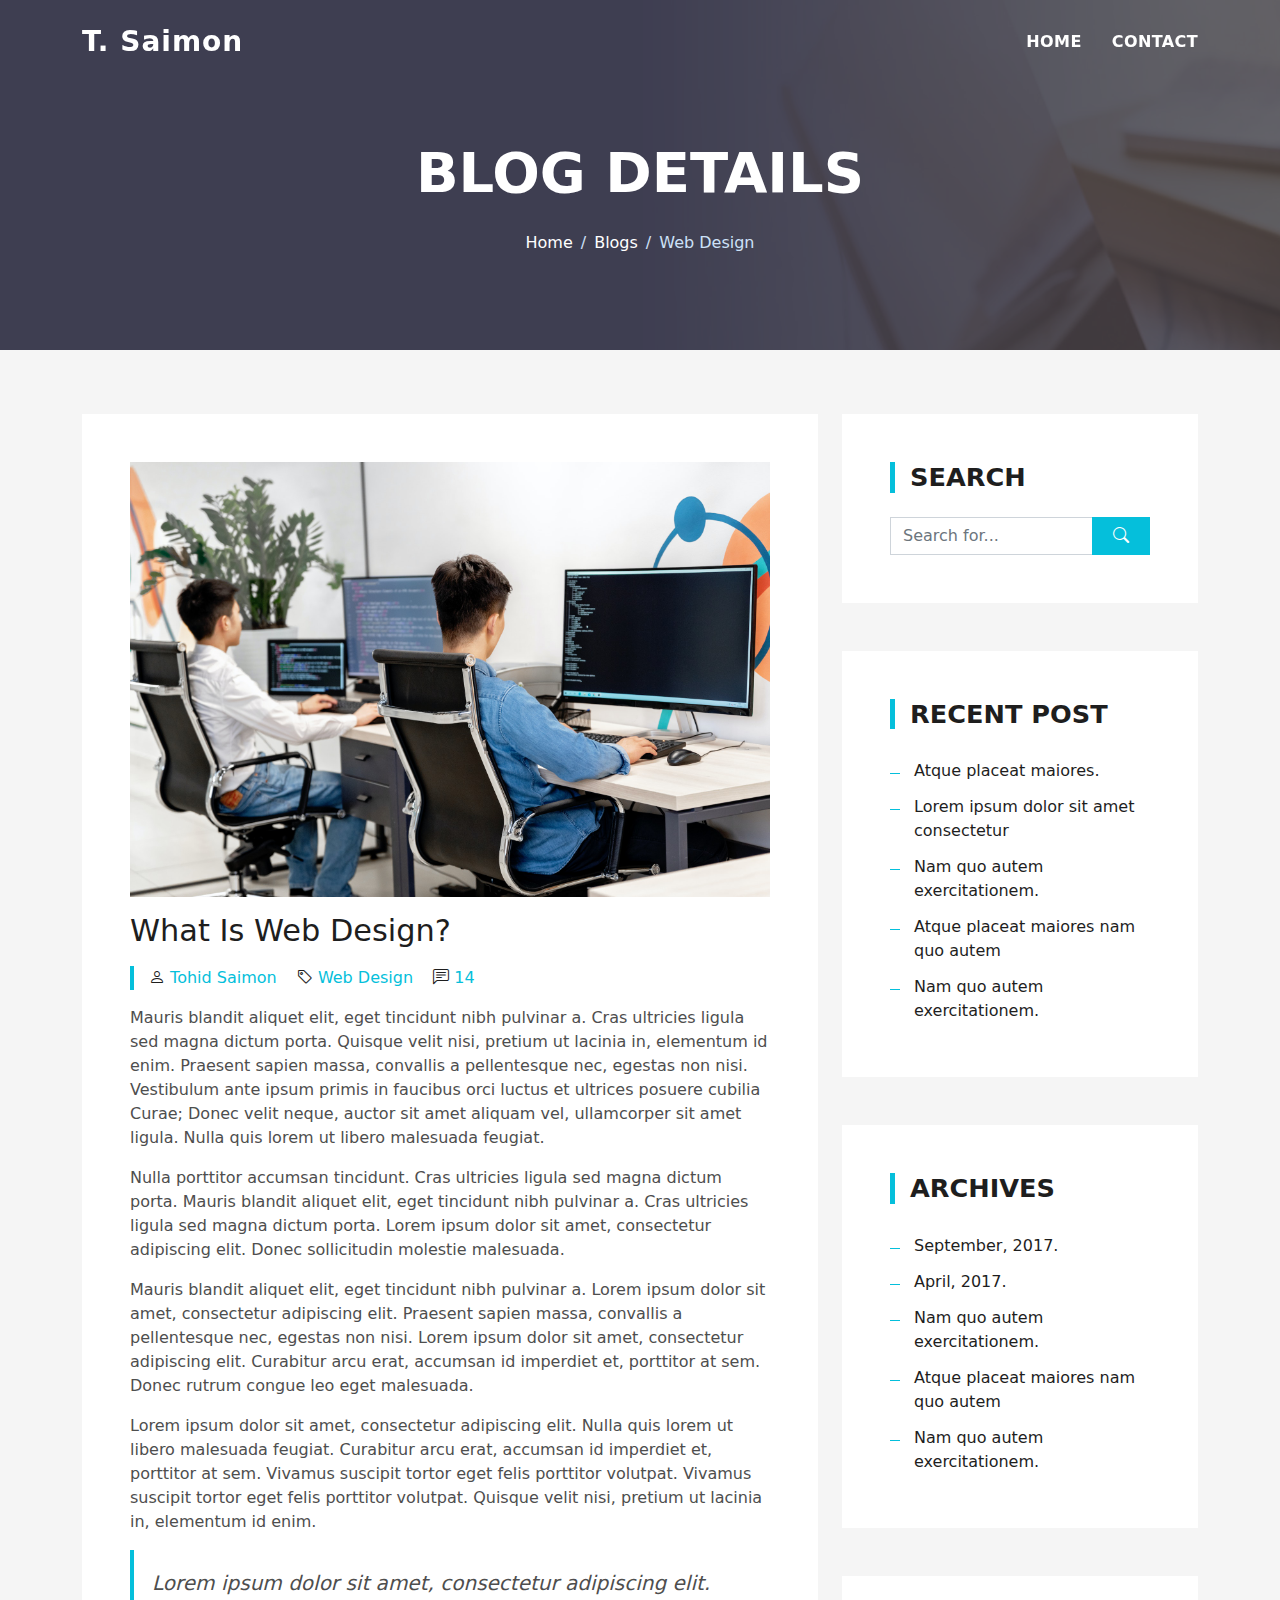
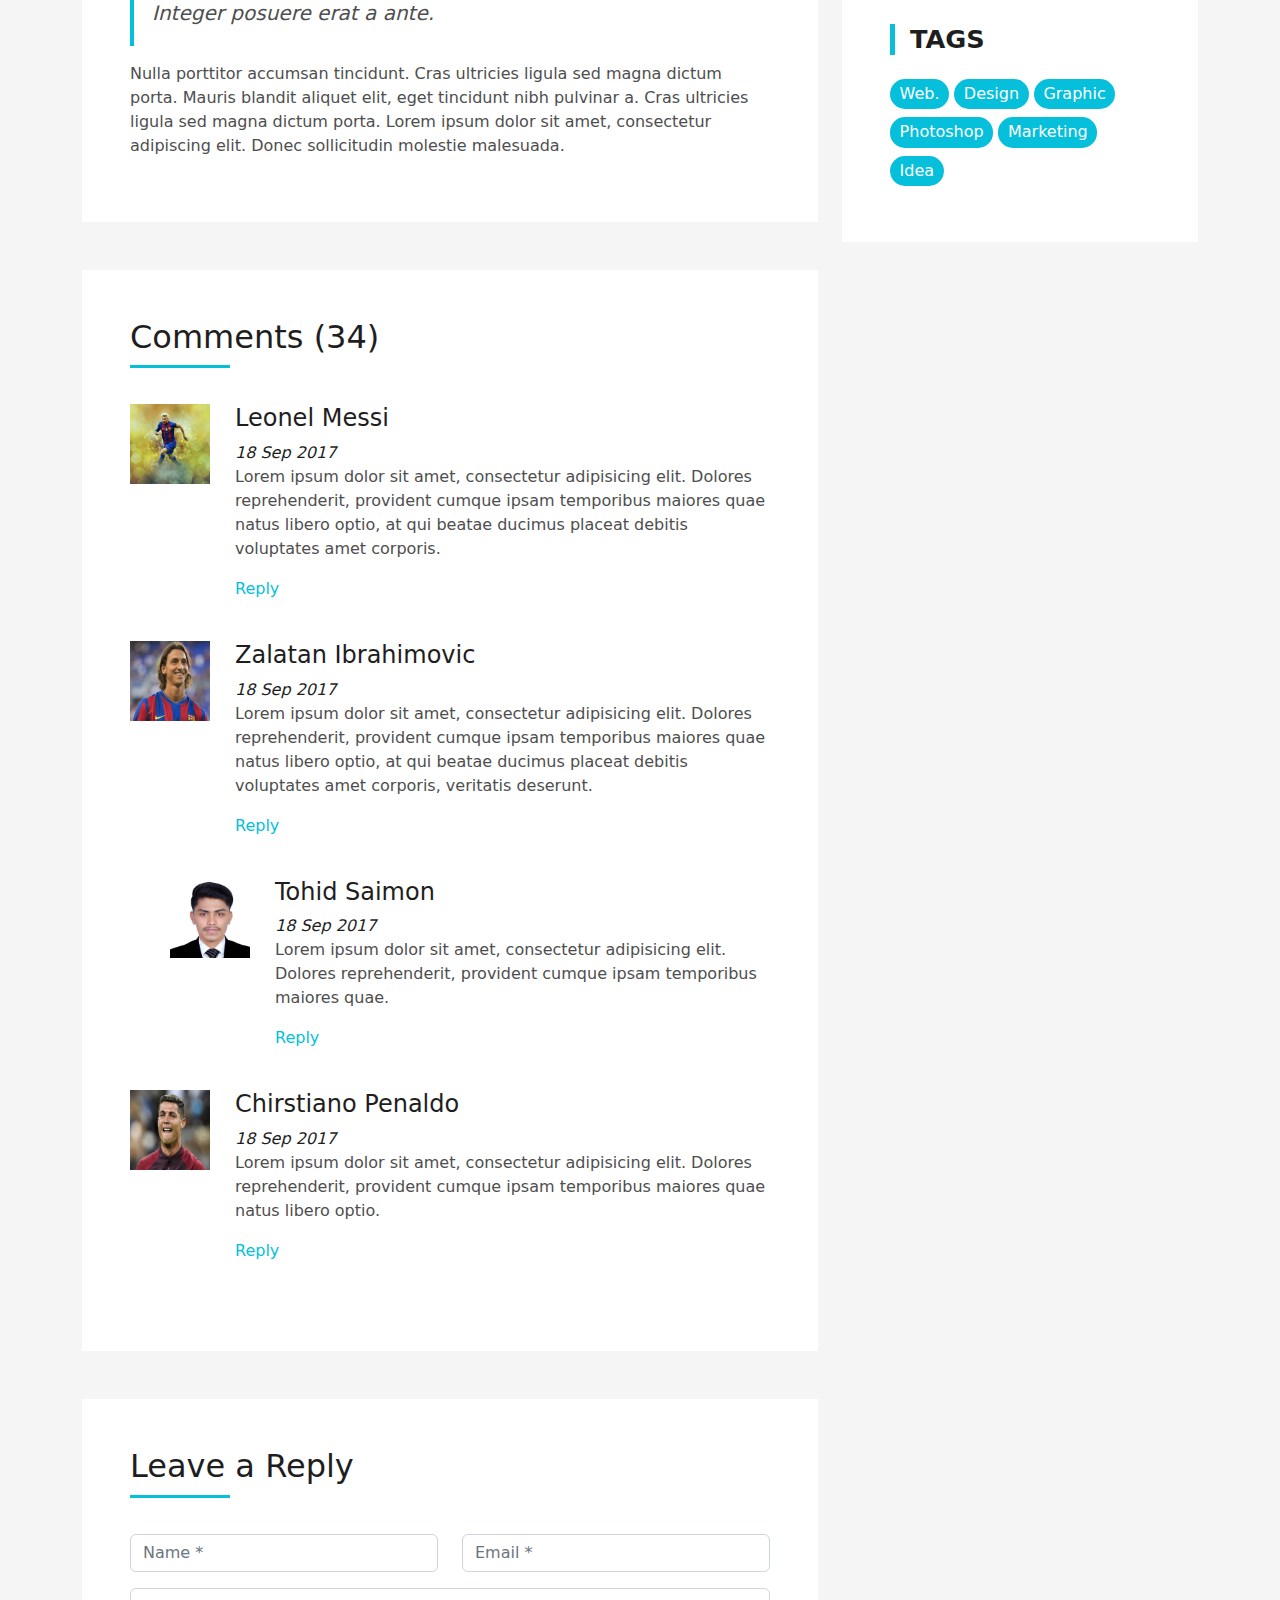
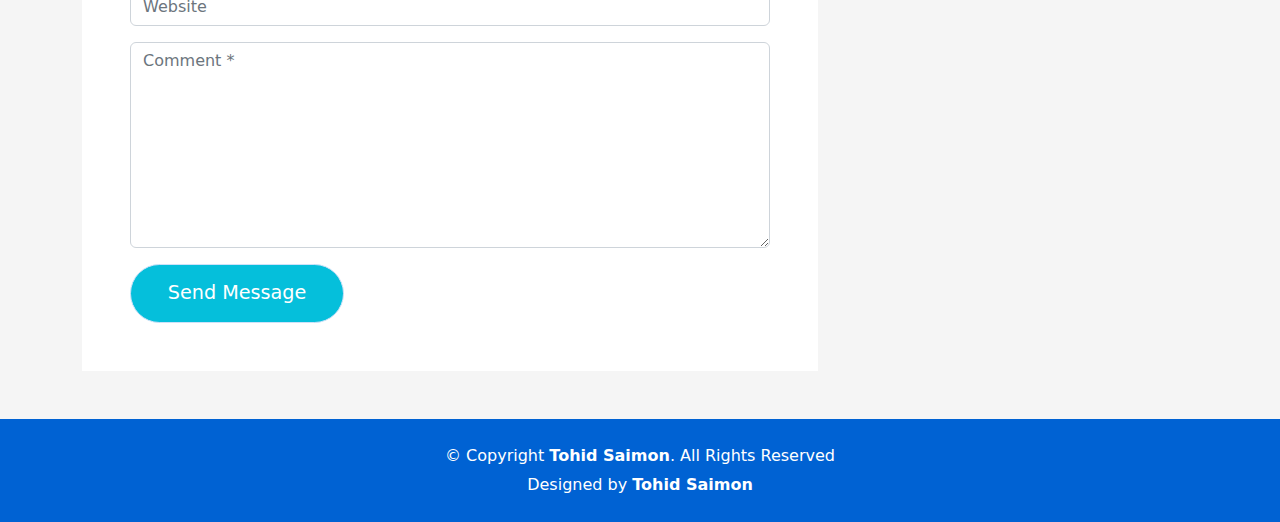
<file: blog-web.html>
<!DOCTYPE html>
<html lang="en">

<head>
  <meta charset="utf-8">
  <meta content="width=device-width, initial-scale=1.0" name="viewport">

  <title>Tohid Saimon-Blog Web Design</title>
  <meta content="" name="description">
  <meta content="" name="keywords">

  <!-- Favicons -->
  <link href="assets/img/favicon.png" rel="icon">
  <link href="assets/img/apple-touch-icon.png" rel="apple-touch-icon">

  <!-- Vendor CSS Files -->
  <link href="assets/vendor/bootstrap/css/bootstrap.min.css" rel="stylesheet">
  <link href="assets/vendor/bootstrap-icons/bootstrap-icons.css" rel="stylesheet">
  <link href="assets/vendor/glightbox/css/glightbox.min.css" rel="stylesheet">
  <link href="assets/vendor/swiper/swiper-bundle.min.css" rel="stylesheet">

  <!-- Template Main CSS File -->
  <link href="assets/css/style.css" rel="stylesheet">

</head>

<body>

  <!-- ======= Header ======= -->
  <header id="header" class="fixed-top">
    <div class="container d-flex align-items-center justify-content-between">

      <h1 class="logo"><a href="index.html">T. Saimon</a></h1>
      <!-- Uncomment below if you prefer to use an image logo -->
      <!-- <a href="index.html" class="logo"><img src="assets/img/logo.png" alt="" class="img-fluid"></a>-->

      <nav id="navbar" class="navbar">
        <ul>
          <li><a class="nav-link scrollto " href="index.html">Home</a></li>
          <li><a class="nav-link scrollto" href="index.html">Contact</a></li>
        </ul>
        <i class="bi bi-list mobile-nav-toggle"></i>
      </nav><!-- .navbar -->

    </div>
  </header><!-- End Header -->

  <div class="hero hero-single route bg-image" style="background-image: url(assets/img/overlay-bg.jpg)">
    <div class="overlay-mf"></div>
    <div class="hero-content display-table">
      <div class="table-cell">
        <div class="container">
          <h2 class="hero-title mb-4">Blog Details</h2>
          <ol class="breadcrumb d-flex justify-content-center">
            <li class="breadcrumb-item">
              <a href="#">Home</a>
            </li>
            <li class="breadcrumb-item">
              <a href="#">Blogs</a>
            </li>
            <li class="breadcrumb-item active">Web Design</li>
          </ol>
        </div>
      </div>
    </div>
  </div>

  <main id="main">

    <!-- ======= Blog Single Section ======= -->
    <section class="blog-wrapper sect-pt4" id="blog">
      <div class="container">
        <div class="row">
          <div class="col-md-8">
            <div class="post-box">
              <div class="post-thumb">
                <img src="assets/img/post-1.jpg" class="img-fluid" alt="">
              </div>
              <div class="post-meta">
                <h1 class="article-title">What Is Web Design?</h1>
                <ul>
                  <li>
                    <span class="bi bi-person"></span>
                    <a href="#">Tohid Saimon</a>
                  </li>
                  <li>
                    <span class="bi bi-tag"></span>
                    <a href="#">Web Design</a>
                  </li>
                  <li>
                    <span class="bi bi-chat-left-text"></span>
                    <a href="#">14</a>
                  </li>
                </ul>
              </div>
              <div class="article-content">
                <p>
                  Mauris blandit aliquet elit, eget tincidunt nibh pulvinar a. Cras ultricies ligula sed magna dictum
                  porta. Quisque velit
                  nisi, pretium ut lacinia in, elementum id enim. Praesent sapien massa, convallis a pellentesque
                  nec, egestas non nisi. Vestibulum ante ipsum primis in faucibus orci luctus et ultrices posuere
                  cubilia Curae; Donec velit neque, auctor sit amet aliquam vel, ullamcorper sit amet ligula.
                  Nulla quis lorem ut libero malesuada feugiat.
                </p>
                <p>
                  Nulla porttitor accumsan tincidunt. Cras ultricies ligula sed magna dictum porta. Mauris blandit
                  aliquet elit, eget tincidunt
                  nibh pulvinar a. Cras ultricies ligula sed magna dictum porta. Lorem ipsum dolor sit amet,
                  consectetur adipiscing elit. Donec sollicitudin molestie malesuada.
                </p>
                <p>
                  Mauris blandit aliquet elit, eget tincidunt nibh pulvinar a. Lorem ipsum dolor sit amet, consectetur
                  adipiscing elit. Praesent
                  sapien massa, convallis a pellentesque nec, egestas non nisi. Lorem ipsum dolor sit amet,
                  consectetur adipiscing elit. Curabitur arcu erat, accumsan id imperdiet et, porttitor at
                  sem. Donec rutrum congue leo eget malesuada.
                </p>
                <p>
                  Lorem ipsum dolor sit amet, consectetur adipiscing elit. Nulla quis lorem ut libero malesuada feugiat.
                  Curabitur arcu erat,
                  accumsan id imperdiet et, porttitor at sem. Vivamus suscipit tortor eget felis porttitor
                  volutpat. Vivamus suscipit tortor eget felis porttitor volutpat. Quisque velit nisi, pretium
                  ut lacinia in, elementum id enim.
                </p>
                <blockquote class="blockquote">
                  <p class="mb-0">Lorem ipsum dolor sit amet, consectetur adipiscing elit. Integer posuere erat a ante.</p>
                </blockquote>
                <p>
                  Nulla porttitor accumsan tincidunt. Cras ultricies ligula sed magna dictum porta. Mauris blandit
                  aliquet elit, eget tincidunt
                  nibh pulvinar a. Cras ultricies ligula sed magna dictum porta. Lorem ipsum dolor sit amet,
                  consectetur adipiscing elit. Donec sollicitudin molestie malesuada.
                </p>
              </div>
            </div>
            <div class="box-comments">
              <div class="title-box-2">
                <h4 class="title-comments title-left">Comments (34)</h4>
              </div>
              <ul class="list-comments">
                <li>
                  <div class="comment-avatar">
                    <img src="assets/img/testimonial-2.jpg" alt="">
                  </div>
                  <div class="comment-details">
                    <h4 class="comment-author">Leonel Messi</h4>
                    <span>18 Sep 2017</span>
                    <p>
                      Lorem ipsum dolor sit amet, consectetur adipisicing elit. Dolores reprehenderit, provident cumque
                      ipsam temporibus maiores
                      quae natus libero optio, at qui beatae ducimus placeat debitis voluptates amet corporis.
                    </p>
                    <a href="3">Reply</a>
                  </div>
                </li>
                <li>
                  <div class="comment-avatar">
                    <img src="assets/img/testimonial-3.jpg" alt="">
                  </div>
                  <div class="comment-details">
                    <h4 class="comment-author">Zalatan Ibrahimovic</h4>
                    <span>18 Sep 2017</span>
                    <p>
                      Lorem ipsum dolor sit amet, consectetur adipisicing elit. Dolores reprehenderit, provident cumque
                      ipsam temporibus maiores
                      quae natus libero optio, at qui beatae ducimus placeat debitis voluptates amet corporis,
                      veritatis deserunt.
                    </p>
                    <a href="3">Reply</a>
                  </div>
                </li>
                <li class="comment-children">
                  <div class="comment-avatar">
                    <img src="assets/img/dp.jpg" alt="">
                  </div>
                  <div class="comment-details">
                    <h4 class="comment-author">Tohid Saimon</h4>
                    <span>18 Sep 2017</span>
                    <p>
                      Lorem ipsum dolor sit amet, consectetur adipisicing elit. Dolores reprehenderit, provident cumque
                      ipsam temporibus maiores
                      quae.
                    </p>
                    <a href="3">Reply</a>
                  </div>
                </li>
                <li>
                  <div class="comment-avatar">
                    <img src="assets/img/testimonial-4.jpg" alt="">
                  </div>
                  <div class="comment-details">
                    <h4 class="comment-author">Chirstiano Penaldo</h4>
                    <span>18 Sep 2017</span>
                    <p>
                      Lorem ipsum dolor sit amet, consectetur adipisicing elit. Dolores reprehenderit, provident cumque
                      ipsam temporibus maiores
                      quae natus libero optio.
                    </p>
                    <a href="3">Reply</a>
                  </div>
                </li>
              </ul>
            </div>
            <div class="form-comments">
              <div class="title-box-2">
                <h3 class="title-left">
                  Leave a Reply
                </h3>
              </div>
              <form class="form-mf">
                <div class="row">
                  <div class="col-md-6 mb-3">
                    <div class="form-group">
                      <input type="text" class="form-control input-mf" id="inputName" placeholder="Name *" required>
                    </div>
                  </div>
                  <div class="col-md-6 mb-3">
                    <div class="form-group">
                      <input type="email" class="form-control input-mf" id="inputEmail1" placeholder="Email *" required>
                    </div>
                  </div>
                  <div class="col-md-12 mb-3">
                    <div class="form-group">
                      <input type="url" class="form-control input-mf" id="inputUrl" placeholder="Website">
                    </div>
                  </div>
                  <div class="col-md-12 mb-3">
                    <div class="form-group">
                      <textarea id="textMessage" class="form-control input-mf" placeholder="Comment *" name="message" cols="45" rows="8" required></textarea>
                    </div>
                  </div>
                  <div class="col-md-12">
                    <button type="submit" class="button button-a button-big button-rouded">Send Message</button>
                  </div>
                </div>
              </form>
            </div>
          </div>
          <div class="col-md-4">
            <div class="widget-sidebar sidebar-search">
              <h5 class="sidebar-title">Search</h5>
              <div class="sidebar-content">
                <form>
                  <div class="input-group">
                    <input type="text" class="form-control" placeholder="Search for..." aria-label="Search for...">
                    <span class="input-group-btn">
                      <button class="btn btn-secondary btn-search" type="button">
                        <span class="bi bi-search"></span>
                      </button>
                    </span>
                  </div>
                </form>
              </div>
            </div>
            <div class="widget-sidebar">
              <h5 class="sidebar-title">Recent Post</h5>
              <div class="sidebar-content">
                <ul class="list-sidebar">
                  <li>
                    <a href="#">Atque placeat maiores.</a>
                  </li>
                  <li>
                    <a href="#">Lorem ipsum dolor sit amet consectetur</a>
                  </li>
                  <li>
                    <a href="#">Nam quo autem exercitationem.</a>
                  </li>
                  <li>
                    <a href="#">Atque placeat maiores nam quo autem</a>
                  </li>
                  <li>
                    <a href="#">Nam quo autem exercitationem.</a>
                  </li>
                </ul>
              </div>
            </div>
            <div class="widget-sidebar">
              <h5 class="sidebar-title">Archives</h5>
              <div class="sidebar-content">
                <ul class="list-sidebar">
                  <li>
                    <a href="#">September, 2017.</a>
                  </li>
                  <li>
                    <a href="#">April, 2017.</a>
                  </li>
                  <li>
                    <a href="#">Nam quo autem exercitationem.</a>
                  </li>
                  <li>
                    <a href="#">Atque placeat maiores nam quo autem</a>
                  </li>
                  <li>
                    <a href="#">Nam quo autem exercitationem.</a>
                  </li>
                </ul>
              </div>
            </div>
            <div class="widget-sidebar widget-tags">
              <h5 class="sidebar-title">Tags</h5>
              <div class="sidebar-content">
                <ul>
                  <li>
                    <a href="#">Web.</a>
                  </li>
                  <li>
                    <a href="#">Design</a>
                  </li>
                  <li>
                    <a href="#">Graphic</a>
                  </li>
                  <li>
                    <a href="#">Photoshop</a>
                  </li>
                  <li>
                    <a href="#">Marketing</a>
                  </li>
                  <li>
                    <a href="#">Idea</a>
                  </li>
                </ul>
              </div>
            </div>
          </div>
        </div>
      </div>
    </section><!-- End Blog Single Section -->

  </main><!-- End #main -->

  <!-- ======= Footer ======= -->
  <footer>
    <div class="container">
      <div class="row">
        <div class="col-sm-12">
          <div class="copyright-box">
             <p class="copyright">&copy; Copyright <strong>Tohid Saimon</strong>. All Rights Reserved</p>
            <div class="credits">
              Designed by <a href="https://www.facebook.com/saimon331/"><strong>Tohid Saimon</strong></a>
            </div>
          </div>
        </div>
      </div>
    </div>
  </footer><!-- End  Footer -->

  <div id="preloader"></div>
  <a href="#" class="back-to-top d-flex align-items-center justify-content-center"><i class="bi bi-arrow-up-short"></i></a>

  <!-- Vendor JS Files -->
  <script src="assets/vendor/purecounter/purecounter_vanilla.js"></script>
  <script src="assets/vendor/bootstrap/js/bootstrap.bundle.min.js"></script>
  <script src="assets/vendor/glightbox/js/glightbox.min.js"></script>
  <script src="assets/vendor/swiper/swiper-bundle.min.js"></script>
  <script src="assets/vendor/typed.js/typed.min.js"></script>
  <script src="assets/vendor/php-email-form/validate.js"></script>

  <!-- Template Main JS File -->
  <script src="assets/js/main.js"></script>

</body>

</html>
</file>
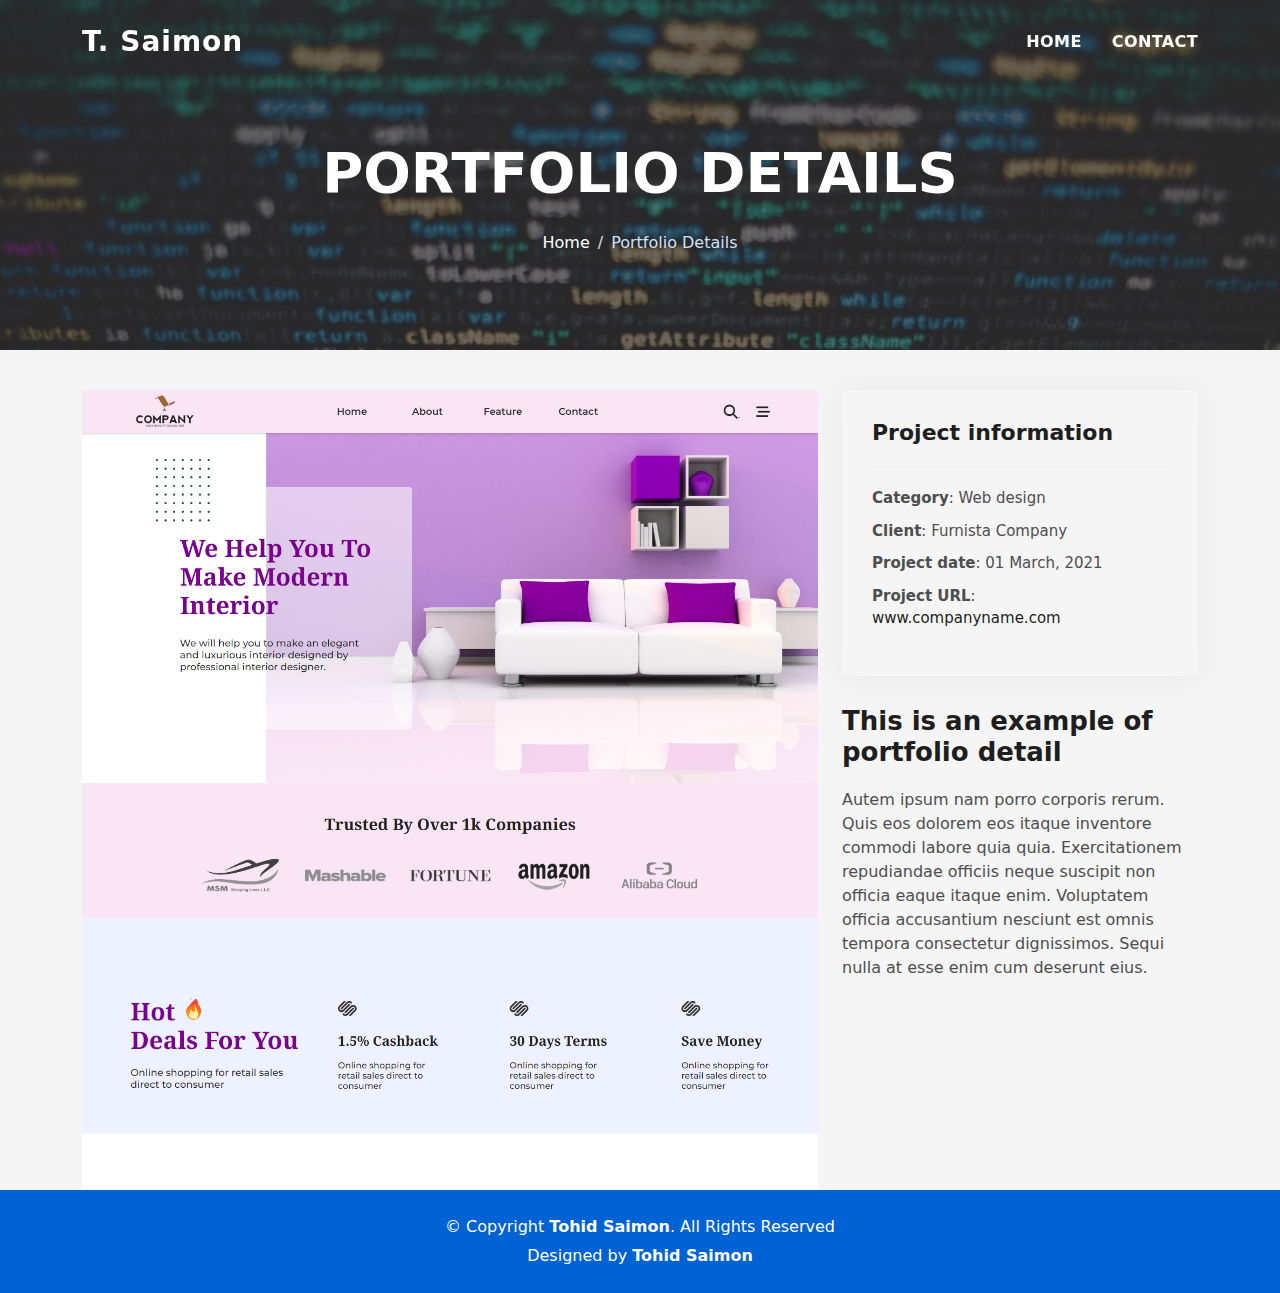
<file: portfolio-details.html>
<!DOCTYPE html>
<html lang="en">

<head>
  <meta charset="utf-8">
  <meta content="width=device-width, initial-scale=1.0" name="viewport">

  <title>Tohid Saimon-Portfolio Details</title>
  <meta content="" name="description">
  <meta content="" name="keywords">

  <!-- Favicons -->
  <link href="assets/img/favicon.png" rel="icon">
  <link href="assets/img/apple-touch-icon.png" rel="apple-touch-icon">

  <!-- Vendor CSS Files -->
  <link href="assets/vendor/bootstrap/css/bootstrap.min.css" rel="stylesheet">
  <link href="assets/vendor/bootstrap-icons/bootstrap-icons.css" rel="stylesheet">
  <link href="assets/vendor/glightbox/css/glightbox.min.css" rel="stylesheet">
  <link href="assets/vendor/swiper/swiper-bundle.min.css" rel="stylesheet">

  <!-- Template Main CSS File -->
  <link href="assets/css/style.css" rel="stylesheet">

  
</head>

<body>

  <!-- ======= Header ======= -->
  <header id="header" class="fixed-top">
    <div class="container d-flex align-items-center justify-content-between">

      <h1 class="logo"><a href="index.html">T. Saimon</a></h1>
      <!-- Uncomment below if you prefer to use an image logo -->
      <!-- <a href="index.html" class="logo"><img src="assets/img/logo.png" alt="" class="img-fluid"></a>-->

      <nav id="navbar" class="navbar">
        <ul>
          <li><a class="nav-link scrollto " href="index.html">Home</a></li>
          <li><a class="nav-link scrollto" href="index.html">Contact</a></li>
        </ul>
        <i class="bi bi-list mobile-nav-toggle"></i>
      </nav><!-- .navbar -->

    </div>
  </header><!-- End Header -->

  <div class="hero hero-single route bg-image" style="background-image: url(assets/img/portfolio-overlay-bg.jpg)">
    <div class="overlay-mf"></div>
    <div class="hero-content display-table">
      <div class="table-cell">
        <div class="container">
          <h2 class="hero-title mb-4">Portfolio Details</h2>
          <ol class="breadcrumb d-flex justify-content-center">
            <li class="breadcrumb-item">
              <a href="#">Home</a>
            </li>
            <li class="breadcrumb-item active">Portfolio Details</li>
          </ol>
        </div>
      </div>
    </div>
  </div>

  <main id="main">

    <!-- ======= Portfolio Details Section ======= -->
    <section id="portfolio-details" class="portfolio-details">
      <div class="container">

        <div class="row gy-4">

          <div class="col-lg-8">
            <div class="portfolio-details-slider swiper">
              <div class="swiper-wrapper align-items-center">

                <div class="swiper-slide">
                  <img src="assets/img/work-2.jpg" alt="">
                </div>

                <div class="swiper-slide">
                  <img src="assets/img/work-2.jpg" alt="">
                </div>

                <div class="swiper-slide">
                  <img src="assets/img/work-2.jpg" alt="">
                </div>

              </div>
              <div class="swiper-pagination"></div>
            </div>
          </div>

          <div class="col-lg-4">
            <div class="portfolio-info">
              <h3>Project information</h3>
              <ul>
                <li><strong>Category</strong>: Web design</li>
                <li><strong>Client</strong>: Furnista Company</li>
                <li><strong>Project date</strong>: 01 March, 2021</li>
                <li><strong>Project URL</strong>: <a href="#">www.companyname.com</a></li>
              </ul>
            </div>
            <div class="portfolio-description">
              <h2>This is an example of portfolio detail</h2>
              <p>
                Autem ipsum nam porro corporis rerum. Quis eos dolorem eos itaque inventore commodi labore quia quia. Exercitationem repudiandae officiis neque suscipit non officia eaque itaque enim. Voluptatem officia accusantium nesciunt est omnis tempora consectetur dignissimos. Sequi nulla at esse enim cum deserunt eius.
              </p>
            </div>
          </div>

        </div>

      </div>
    </section><!-- End Portfolio Details Section -->

  </main><!-- End #main -->

  <!-- ======= Footer ======= -->
  <footer>
    <div class="container">
      <div class="row">
        <div class="col-sm-12">
          <div class="copyright-box">
             <p class="copyright">&copy; Copyright <strong>Tohid Saimon</strong>. All Rights Reserved</p>
            <div class="credits">
              Designed by <a href="https://www.facebook.com/saimon331/"><strong>Tohid Saimon</strong></a>
            </div>
          </div>
        </div>
      </div>
    </div>
  </footer><!-- End  Footer -->

  <div id="preloader"></div>
  <a href="#" class="back-to-top d-flex align-items-center justify-content-center"><i class="bi bi-arrow-up-short"></i></a>

  <!-- Vendor JS Files -->
  <script src="assets/vendor/purecounter/purecounter_vanilla.js"></script>
  <script src="assets/vendor/bootstrap/js/bootstrap.bundle.min.js"></script>
  <script src="assets/vendor/glightbox/js/glightbox.min.js"></script>
  <script src="assets/vendor/swiper/swiper-bundle.min.js"></script>
  <script src="assets/vendor/typed.js/typed.min.js"></script>
  <script src="assets/vendor/php-email-form/validate.js"></script>

  <!-- Template Main JS File -->
  <script src="assets/js/main.js"></script>

</body>

</html>
</file>
<file: assets/css/style.css>
body {
  background-color: #f5f5f5;
  color: #4e4e4e;
}

h1,
h2,
h3,
h4,
h5,
h6 {
  color: #1e1e1e;
}

a {
  color: #1e1e1e;
  text-decoration: none;
  transition: all 0.5s ease-in-out;
}

a:hover {
  color: #05BFDB;
  text-decoration: none;
  transition: all 0.5s ease-in-out;
}

.p-r {
  position: relative;
}

.color-a {
  text-decoration: none;
  color: #05BFDB;
}

.color-d {
  color: #f5f5f5;
}

.color-text-a {
  text-decoration: none;
  color: #4e4e4e;
}

.box-shadow,
.card-blog,
.work-box,
.service-box,
.paralax-mf {
  box-shadow: 0 13px 8px -10px rgba(0, 0, 0, 0.1);
}

.box-shadow-a,
.button:hover {
  text-decoration: none;
  box-shadow: 0 0 0 4px #cde1f8;
}

.display-5 {
  font-size: 2.5rem;
  font-weight: 300;
  line-height: 1.1;
}

.display-6 {
  font-size: 2rem;
  font-weight: 300;
  line-height: 1.1;
}

.avatar {
  width: 32px;
  height: 32px;
  margin-right: 4px;
  overflow: hidden;
}

.bg-image {
  background-repeat: no-repeat;
  background-attachment: fixed;
  background-size: cover;
  background-position: center;
}

@media (max-width: 1024px) {
  .bg-image {
    background-attachment: scroll;
  }
}

.overlay-mf {
  background-color: #333;
}

.overlay-mf {
  position: absolute;
  top: 0;
  left: 0px;
  padding: 0;
  height: 100%;
  width: 100%;
  opacity: 0.7;
}

.paralax-mf {
  position: relative;
  padding: 8rem 0;
}

.display-table {
  width: 100%;
  height: 100%;
  display: table;
}

.table-cell {
  display: table-cell;
  vertical-align: middle;
}

/*--/ Sections /--*/
.sect-4 {
  padding: 4rem 0;
}

.sect-pt4 {
  padding-top: 4rem;
}

.sect-mt4 {
  margin-top: 4rem;
}

/*--/ Title s /--*/
.title-s {
  font-weight: 600;
  color: #1e1e1e;
  font-size: 1.1rem;
}

/*--/ Title A /--*/
.title-box {
  margin-bottom: 4rem;
}

.title-a {
  text-decoration: none;
  font-size: 3rem;
  font-weight: bold;
  text-transform: uppercase;
}

.subtitle-a {
  text-decoration: none;
  color: #4e4e4e;
}
.hero-subtitle span{
  color: #05BFDB;
}

.line-mf {
  width: 40px;
  height: 5px;
  background-color: #05BFDB;
  margin: 0 auto;
}

/*--/ Title Left /--*/
.title-box-2 {
  margin-bottom: 3rem;
}

.title-left {
  font-size: 2rem;
  position: relative;
}

.title-left:before {
  content: "";
  position: absolute;
  height: 3px;
  background-color: #05BFDB;
  width: 100px;
  bottom: -12px;
}

/*------/ Box /------*/
.box-pl2 {
  padding-left: 2rem;
}

.box-shadow-full {
  padding: 3rem 1.25rem;
  position: relative;
  background-color: #fff;
  margin-bottom: 3rem;
  z-index: 2;
  box-shadow: 0 1px 1px 0 rgba(0, 0, 0, 0.06), 0 2px 5px 0 rgba(0, 0, 0, 0.2);
}

@media (min-width: 768px) {
  .box-shadow-full {
    padding: 3rem;
  }
}

/*------/ Socials /------*/
.socials {
  padding: 1.5rem 0;
}

.socials ul li {
  display: inline-block;
}

.socials .ico-circle {
  height: 40px;
  width: 40px;
  font-size: 1.2rem;
  border-radius: 50%;
  line-height: 1.6;
  margin: 0 15px 0 0;
  box-shadow: 0 0 0 3px #05BFDB;
  transition: all 500ms ease;
}

.socials .ico-circle:hover {
  background-color: #05BFDB;
  color: #fff;
  box-shadow: 0 0 0 3px #cde1f8;
  transition: all 500ms ease;
}

/*------/ Ul resect /------*/
.ul-resect,
.widget-tags ul,
.widget-sidebar .list-sidebar,
.box-comments .list-comments,
.blog-wrapper .post-meta ul,
.list-ico,
.socials ul {
  list-style: none;
  padding-left: 0;
  margin-bottom: 0;
}

.list-ico {
  line-height: 2;
}

.list-ico span {
  color: #05BFDB;
  margin-right: 10px;
}

/*------/ Ico Circle /------*/
.ico-circle {
  height: 100px;
  width: 100px;
  font-size: 2rem;
  border-radius: 50%;
  line-height: 1.55;
  margin: 0 auto;
  text-align: center;
  box-shadow: 0 0 0 10px #05BFDB;
  display: block;
}

/*------/ Owl Carousel /------*/
.owl-theme .owl-dots {
  text-align: center;
  margin-top: 18px;
}

.owl-theme .owl-dots .owl-dot {
  display: inline-block;
}

.owl-theme .owl-dots .owl-dot span {
  width: 18px;
  height: 7px;
  margin: 5px 5px;
  background: #cde1f8;
  border: 0px solid #cde1f8;
  display: block;
  transition: all 0.6s ease-in-out;
  cursor: pointer;
}

.owl-theme .owl-dots .owl-dot:hover span {
  background-color: #cde1f8;
}

.owl-theme .owl-dots .owl-dot.active span {
  background-color: #1B1B1B;
  width: 25px;
}

/*--/ Scrolltop s /--*/
.scrolltop-mf {
  position: relative;
  display: none;
}

.scrolltop-mf span {
  z-index: 999;
  position: fixed;
  width: 42px;
  height: 42px;
  background-color: #05BFDB;
  opacity: 0.7;
  font-size: 1.6rem;
  line-height: 1.5;
  text-align: center;
  color: #fff;
  top: auto;
  left: auto;
  right: 30px;
  bottom: 50px;
  cursor: pointer;
  border-radius: 50%;
}

/*--------------------------------------------------------------
# Back to top button
--------------------------------------------------------------*/
.back-to-top {
  position: fixed;
  visibility: hidden;
  opacity: 0;
  right: 15px;
  bottom: 15px;
  z-index: 996;
  background: #05BFDB;
  width: 40px;
  height: 40px;
  border-radius: 50px;
  transition: all 0.4s;
}

.back-to-top i {
  font-size: 28px;
  color: #fff;
  line-height: 0;
}

.back-to-top:hover {
  background: #298eff;
  color: #fff;
}

.back-to-top.active {
  visibility: visible;
  opacity: 1;
}

/*------/ Prelaoder /------*/
#preloader {
  position: fixed;
  top: 0;
  left: 0;
  right: 0;
  bottom: 0;
  z-index: 9999;
  overflow: hidden;
  background: #fff;
}

#preloader:before {
  content: "";
  position: fixed;
  top: calc(50% - 30px);
  left: calc(50% - 30px);
  border: 6px solid #f2f2f2;
  border-top: 6px solid #05BFDB;
  border-radius: 50%;
  width: 60px;
  height: 60px;
  animation: animate-preloader 1s linear infinite;
}

@keyframes animate-preloader {
  0% {
    transform: rotate(0deg);
  }

  100% {
    transform: rotate(360deg);
  }
}

/*------/ Button /------*/
.button {
  display: inline-block;
  padding: 0.3rem 0.6rem;
  text-align: center;
  vertical-align: middle;
  -webkit-user-select: none;
  -moz-user-select: none;
  user-select: none;
  font-size: 1rem;
  border-radius: 0.3rem;
  border: 1px solid transparent;
  transition: all 500ms ease;
  cursor: pointer;
}

.button:focus {
  outline: 0;
}

.button:hover {
  background-color: #0062d3;
  color: #fff;
  transition: all 500ms ease;
}

.button-a {
  text-decoration: none;
  background-color: #05BFDB;
  color: #fff;
  border-color: #cde1f8;
}

.button-big {
  padding: 0.9rem 2.3rem;
  font-size: 1.2rem;
}

.button-rouded {
  border-radius: 5rem;
}

.btn-lg {
  padding: 0.5rem 1rem;
  font-size: 1.25rem;
  line-height: 1.5;
  border-radius: 0.3rem;
}

/*--------------------------------------------------------------
# Header
--------------------------------------------------------------*/
#header {
  transition: all 0.5s;
  z-index: 997;
  padding: 20px 0;
}

#header .logo {
  font-size: 28px;
  margin: 0;
  padding: 0;
  font-weight: 600;
  letter-spacing: 1px;
}

#header .logo a {
  color: #fff;
}

#header .logo img {
  max-height: 40px;
}

#header.header-scrolled {
  background: rgba(0, 0, 0, 0.9);
  padding: 12px 0;
}

/*--------------------------------------------------------------
# Navigation Menu
--------------------------------------------------------------*/
/**
* Desktop Navigation 
*/
.navbar {
  padding: 0;
}

.navbar ul {
  margin: 0;
  padding: 0;
  display: flex;
  list-style: none;
  align-items: center;
}

.navbar li {
  position: relative;
}

.navbar>ul>li {
  white-space: nowrap;
  padding: 10px 0 10px 30px;
}

.navbar a,
.navbar a:focus {
  display: flex;
  align-items: center;
  justify-content: space-between;
  color: #fff;
  font-size: 16px;
  font-weight: 600;
  padding: 0;
  white-space: nowrap;
  transition: 0.3s;
  letter-spacing: 0.4px;
  position: relative;
  text-transform: uppercase;
}

.navbar a i,
.navbar a:focus i {
  font-size: 12px;
  line-height: 0;
  margin-left: 5px;
}

.navbar>ul>li>a:before {
  content: "";
  position: absolute;
  width: 100%;
  height: 2px;
  bottom: -6px;
  left: 0;
  width: 0;
  background-color: #fff;
  visibility: hidden;
  transition: all 0.3s ease-in-out 0s;
}

.navbar a:hover:before,
.navbar li:hover>a:before,
.navbar .active:before {
  visibility: visible;
  width: 80%;
}

.navbar a:hover,
.navbar .active,
.navbar .active:focus,
.navbar li:hover>a {
  color: #fff;
}

.navbar .dropdown ul {
  display: block;
  position: absolute;
  left: 30px;
  top: calc(100% + 30px);
  margin: 0;
  padding: 10px 0;
  z-index: 99;
  opacity: 0;
  visibility: hidden;
  background: #fff;
  box-shadow: 0px 0px 30px rgba(127, 137, 161, 0.25);
  transition: 0.3s;
}

.navbar .dropdown ul li {
  min-width: 200px;
}

.navbar .dropdown ul a {
  padding: 10px 20px;
  font-size: 14px;
  text-transform: none;
  color: #4e4e4e;
}

.navbar .dropdown ul a i {
  font-size: 12px;
}

.navbar .dropdown ul a:hover,
.navbar .dropdown ul .active:hover,
.navbar .dropdown ul li:hover>a {
  color: #05BFDB;
}

.navbar .dropdown:hover>ul {
  opacity: 1;
  top: 100%;
  visibility: visible;
}

.navbar .dropdown .dropdown ul {
  top: 0;
  left: calc(100% - 30px);
  visibility: hidden;
}

.navbar .dropdown .dropdown:hover>ul {
  opacity: 1;
  top: 0;
  left: 100%;
  visibility: visible;
}

@media (max-width: 1366px) {
  .navbar .dropdown .dropdown ul {
    left: -90%;
  }

  .navbar .dropdown .dropdown:hover>ul {
    left: -100%;
  }
}

/**
* Mobile Navigation 
*/
.mobile-nav-toggle {
  color: #fff;
  font-size: 28px;
  cursor: pointer;
  display: none;
  line-height: 0;
  transition: 0.5s;
}

@media (max-width: 991px) {
  .mobile-nav-toggle {
    display: block;
  }

  .navbar ul {
    display: none;
  }
}

.navbar-mobile {
  position: fixed;
  overflow: hidden;
  top: 0;
  right: 0;
  left: 0;
  bottom: 0;
  background: rgba(78, 78, 78, 0.9);
  transition: 0.3s;
  z-index: 999;
}

.navbar-mobile .mobile-nav-toggle {
  position: absolute;
  top: 15px;
  right: 15px;
}

.navbar-mobile ul {
  display: block;
  position: absolute;
  top: 55px;
  right: 15px;
  bottom: 15px;
  left: 15px;
  padding: 10px 0;
  background-color: #fff;
  overflow-y: auto;
  transition: 0.3s;
}

.navbar-mobile>ul>li {
  padding: 0;
}

.navbar-mobile a:hover:before,
.navbar-mobile li:hover>a:before,
.navbar-mobile .active:before {
  visibility: hidden;
}

.navbar-mobile a,
.navbar-mobile a:focus {
  padding: 10px 20px;
  font-size: 15px;
  color: #4e4e4e;
}

.navbar-mobile a:hover,
.navbar-mobile .active,
.navbar-mobile li:hover>a {
  color: #05BFDB;
}

.navbar-mobile .getstarted,
.navbar-mobile .getstarted:focus {
  margin: 15px;
}

.navbar-mobile .dropdown ul {
  position: static;
  display: none;
  margin: 10px 20px;
  padding: 10px 0;
  z-index: 99;
  opacity: 1;
  visibility: visible;
  background: #fff;
  box-shadow: 0px 0px 30px rgba(127, 137, 161, 0.25);
}

.navbar-mobile .dropdown ul li {
  min-width: 200px;
}

.navbar-mobile .dropdown ul a {
  padding: 10px 20px;
}

.navbar-mobile .dropdown ul a i {
  font-size: 12px;
}

.navbar-mobile .dropdown ul a:hover,
.navbar-mobile .dropdown ul .active:hover,
.navbar-mobile .dropdown ul li:hover>a {
  color: #05BFDB;
}

.navbar-mobile .dropdown>.dropdown-active {
  display: block;
}

/*--------------------------------------------------------------
# Hero Section
--------------------------------------------------------------*/
.hero {
  height: 100vh;
  position: relative;
  color: #fff;
}

.hero .hero-content {
  text-align: center;
  position: absolute;
}

.hero .overlay-itro {
  background-color: rgba(0, 0, 0, 0.6);
  position: absolute;
  top: 0;
  left: 0px;
  padding: 0;
  height: 100%;
  width: 100%;
  opacity: 0.9;
}

.hero .hero-title {
  color: #fff;
  font-weight: 600;
  font-size: 3rem;
}

@media (min-width: 768px) {
  .hero .hero-title {
    font-size: 4.5rem;
  }
}

.hero .hero-subtitle {
  font-size: 1.5rem;
  font-weight: 600;
}

@media (min-width: 768px) {
  .hero .hero-subtitle {
    font-size: 2.5rem;
  }
}

.hero .text-slider-items {
  display: none;
}

.hero-single {
  height: 350px;
}

.hero-single .hero-content {
  margin-top: 30px;
}

.hero-single .hero-title {
  text-transform: uppercase;
  font-size: 3rem;
}

@media (min-width: 768px) {
  .hero-single .hero-title {
    font-size: 3.5rem;
  }
}

.hero-single .breadcrumb {
  background-color: transparent;
  color: #05BFDB;
}

.hero-single .breadcrumb .breadcrumb-item:before {
  color: #cde1f8;
}

.hero-single .breadcrumb .breadcrumb-item.active {
  color: #cde1f8;
}

.hero-single .breadcrumb a {
  color: #fff;
}

/*--------------------------------------------------------------
# About
--------------------------------------------------------------*/
.about-mf .box-shadow-full {
  padding-top: 4rem;
  padding-bottom: 4rem;
}

.about-mf .about-img {
  margin-bottom: 2rem;
  border-radius: 50%;
}

.about-mf .about-img img {
  margin-left: 10px;
}

@media (min-width: 767px) {
  .about-mf .box-pl2 {
    margin-top: 3rem;
    padding-left: 0rem;
  }
}

.skill-mf span {
  color: #4e4e4e;
}

.skill-mf .progress {
  background-color: #cde1f8;
  margin: 0.5rem 0 1.2rem 0;
  border-radius: 0;
  height: 0.7rem;
}

.skill-mf .progress .progress-bar {
  height: 0.7rem;
  background-color: #05BFDB;
}

/*--------------------------------------------------------------
# Services
--------------------------------------------------------------*/
.service-box {
  background-color: #fff;
  padding: 2.5rem 1.3rem;
  border-radius: 1rem;
  margin-bottom: 3rem;
  text-align: center;
}

.service-box:hover .ico-circle {
  transition: all 500ms ease;
  color: #fff;
  background-color: #05BFDB;
  box-shadow: 0 0 0 10px #cde1f8;
}

.service-box .service-ico {
  margin-bottom: 1rem;
  color: #1e1e1e;
}

.service-box .ico-circle {
  transition: all 500ms ease;
  display: inline-flex;
  align-items: center;
  justify-content: center;
}

.service-box .ico-circle i {
  line-height: 0;
  font-size: 40px;
}

.service-box .s-title {
  font-size: 1.4rem;
  text-transform: uppercase;
  text-align: center;
  padding: 0.4rem 0;
}
.service-box .s-title span{
  color: #05BFDB;
}
.service-box .s-description {
  color: #4e4e4e;
}

/*--------------------------------------------------------------
# Counter
--------------------------------------------------------------*/
.counter-box {
  color: #fff;
  text-align: center;
}

@media (min-width: 577px) {
  .counter-box {
    margin-bottom: 1.8rem;
  }
}

.counter-ico {
  margin-bottom: 1rem;
}

.counter-ico .ico-circle {
  height: 60px;
  width: 60px;
  line-height: 1.5;
  box-shadow: 0 0 0 10px #cde1f8;
}
.counter-num .counter {
  font-size: 2rem;
  margin-bottom: 0;
}

/*--------------------------------------------------------------
# Portfolio
--------------------------------------------------------------*/
.work-box-1 {
  margin-bottom: 3rem;
  -webkit-backface-visibility: hidden;
  backface-visibility: hidden;
  background-color: #fff;
}

.work-box-1:hover img {
  transform: translateY(-960px);
}
.work-box-2 {
  margin-bottom: 3rem;
  -webkit-backface-visibility: hidden;
  backface-visibility: hidden;
  background-color: #fff;
}

.work-box-2:hover img {
  transform: translateY(-880px);
}
.work-box-3 {
  margin-bottom: 3rem;
  -webkit-backface-visibility: hidden;
  backface-visibility: hidden;
  background-color: #fff;
}

.work-box-3:hover img {
  transform: translateY(-730px);
}
.work-box-4 {
  margin-bottom: 3rem;
  -webkit-backface-visibility: hidden;
  backface-visibility: hidden;
  background-color: #fff;
}

.work-box-4:hover img {
  transform: translateY(-1265px);
}
.work-box-5 {
  margin-bottom: 3rem;
  -webkit-backface-visibility: hidden;
  backface-visibility: hidden;
  background-color: #fff;
}

.work-box-5:hover img {
  transform: translateY(-1640px);
}
.work-box-6 {
  margin-bottom: 3rem;
  -webkit-backface-visibility: hidden;
  backface-visibility: hidden;
  background-color: #fff;
}

.work-box-6:hover img {
  transform: translateY(-450px);
}
.work-img {
  height: 500px;
  display: block;
  overflow: hidden;
}

.work-img img {
  transition: all 1s;
}

.work-content {
  padding: 2rem 3% 1rem 4%;
}

.work-content .w-more {
  color: #4e4e4e;
  font-size: 0.8rem;
}

.work-content .w-more .w-ctegory {
  color: #05BFDB;
}

.work-content .w-like {
  font-size: 2.5rem;
  color: #05BFDB;
  float: right;
}

.work-content .w-like a {
  color: #05BFDB;
}

.work-content .w-like .num-like {
  font-size: 0.7rem;
}

.w-title {
  font-size: 1.2rem;
}

/*--------------------------------------------------------------
# Portfolio Details
--------------------------------------------------------------*/
.portfolio-details {
  padding-top: 40px;
}
.portfolio-details .portfolio-details-slider{
  height: 800px;
}
.portfolio-details .portfolio-details-slider img {
  width: 100%;
}

.portfolio-details .portfolio-details-slider .swiper-pagination {
  margin-top: 20px;
  position: relative;
}

.portfolio-details .portfolio-details-slider .swiper-pagination .swiper-pagination-bullet {
  width: 12px;
  height: 12px;
  background-color: #fff;
  opacity: 1;
  border: 1px solid #05BFDB;
}

.portfolio-details .portfolio-details-slider .swiper-pagination .swiper-pagination-bullet-active {
  background-color: #05BFDB;
}

.portfolio-details .portfolio-info {
  padding: 30px;
  box-shadow: 0px 0 30px rgba(78, 78, 78, 0.08);
}

.portfolio-details .portfolio-info h3 {
  font-size: 22px;
  font-weight: 700;
  margin-bottom: 20px;
  padding-bottom: 20px;
  border-bottom: 1px solid #eee;
}

.portfolio-details .portfolio-info ul {
  list-style: none;
  padding: 0;
  font-size: 15px;
}

.portfolio-details .portfolio-info ul li+li {
  margin-top: 10px;
}

.portfolio-details .portfolio-description {
  padding-top: 30px;
}

.portfolio-details .portfolio-description h2 {
  font-size: 26px;
  font-weight: 700;
  margin-bottom: 20px;
}

.portfolio-details .portfolio-description p {
  padding: 0;
}

/*--------------------------------------------------------------
# Testimonials
--------------------------------------------------------------*/
.testimonial-box {
  color: #fff;
  text-align: center;
}

.testimonial-box .author-test {
  margin-top: 1rem;
}

.testimonial-box .author-test img {
  height: 150px;
  width: 150px;
  margin: 0 auto;
}

.testimonial-box .author {
  color: #fff;
  text-transform: uppercase;
  font-weight: 600;
  margin: 1rem 0;
  display: block;
  font-size: 1.4rem;
}

.testimonial-box .comit {
  font-size: 2rem;
  color: #05BFDB;
  background-color: #fff;
  width: 52px;
  height: 52px;
  display: block;
  margin: 0 auto;
  border-radius: 50%;
  line-height: 1.6;
}

@media (min-width: 768px) {
  .testimonial-box .description {
    padding: 0 5rem;
  }
}

@media (min-width: 992px) {
  .testimonial-box .description {
    padding: 0 8rem;
  }
}

@media (min-width: 1200px) {
  .testimonial-box .description {
    padding: 0 13rem;
  }
}

.swiper-pagination {
  margin-top: 20px;
  position: relative;
}

.swiper-pagination .swiper-pagination-bullet {
  width: 12px;
  height: 12px;
  background-color: rgba(255, 255, 255, 0.4);
  opacity: 1;
}

.swiper-pagination .swiper-pagination-bullet-active {
  background-color: #fff;
}

/*--------------------------------------------------------------
# Contact
--------------------------------------------------------------*/
.footer-paralax {
  padding: 4rem 0 0 0;
}

.contact-mf {
  margin-top: 4rem;
}

@media (min-width: 767px) {
  .contact-mf .box-pl2 {
    margin-top: 3rem;
    padding-left: 0rem;
  }
}

.php-email-form .error-message {
  display: none;
  color: #fff;
  background: #ed3c0d;
  text-align: center;
  padding: 15px;
  font-weight: 600;
}

.php-email-form .sent-message {
  display: none;
  color: #fff;
  background: #18d26e;
  text-align: center;
  padding: 15px;
  font-weight: 600;
}

.php-email-form .loading {
  display: none;
  background: #fff;
  text-align: center;
  padding: 15px;
}

.php-email-form .loading:before {
  content: "";
  display: inline-block;
  border-radius: 50%;
  width: 24px;
  height: 24px;
  margin: 0 10px -6px 0;
  border: 3px solid #18d26e;
  border-top-color: #eee;
  animation: animate-loading 1s linear infinite;
}

.php-email-form input,
.php-email-form textarea {
  border-radius: 0;
  box-shadow: none;
  font-size: 14px;
}

.php-email-form input:focus,
.php-email-form textarea:focus {
  border-color: #05BFDB;
}

.php-email-form input {
  padding: 10px 15px;
}

.php-email-form textarea {
  padding: 12px 15px;
  margin-bottom: 0;
}

.php-email-form button[type=submit] {
  background: #05BFDB;
  border: 0;
  padding: 10px 24px;
  color: #fff;
  transition: 0.4s;
}

.php-email-form button[type=submit]:hover {
  background: #3393ff;
}

@keyframes animate-loading {
  0% {
    transform: rotate(0deg);
  }

  100% {
    transform: rotate(360deg);
  }
}

/*--------------------------------------------------------------
# Blog
--------------------------------------------------------------*/
@media (min-width: 767px) {
  .card-blog {
    margin-bottom: 3rem;
  }
}
.card-blog .card-body {
  position: relative;
}

.card-blog .card-category-box {
  position: absolute;
  text-align: center;
  top: -16px;
  left: 15px;
  right: 15px;
  line-height: 25px;
  overflow: hidden;
}

.card-blog .card-category {
  display: inline-block;
  color: #fff;
  padding: 0 15px 5px;
  overflow: hidden;
  background-color: #05BFDB;
  border-radius: 4px;
}

.card-blog .card-category .category {
  color: #fff;
  display: inline-block;
  text-transform: uppercase;
  font-size: 0.7rem;
  letter-spacing: 0.1px;
  margin-bottom: 0;
}

.card-blog .card-title {
  font-size: 1.3rem;
  margin-top: 0.6rem;
}

.card-blog .card-description {
  color: #4e4e4e;
}

.card-blog .post-author {
  display: inline-block;
}

.card-blog .post-date {
  color: #4e4e4e;
  display: inline-block;
  float: right;
}

/*--------------------------------------------------------------
# Blog Single
--------------------------------------------------------------*/
.post-box,
.form-comments,
.box-comments,
.widget-sidebar {
  padding: 2rem;
  background-color: #fff;
  margin-bottom: 3rem;
}

@media (min-width: 768px) {

  .post-box,
  .form-comments,
  .box-comments,
  .widget-sidebar {
    padding: 3rem;
  }
}

.blog-wrapper .article-title {
  font-size: 1.5rem;
}

@media (min-width: 768px) {
  .blog-wrapper .article-title {
    font-size: 1.9rem;
  }
}

.blog-wrapper .post-meta {
  margin: 1rem 0;
}

.blog-wrapper .post-meta ul {
  border-left: 4px solid #05BFDB;
  margin-top: 1rem;
}

.blog-wrapper .post-meta ul li {
  display: inline-block;
  margin-left: 15px;
}

.blog-wrapper .post-meta ul a {
  color: #05BFDB;
}

.blog-wrapper .post-meta ul span {
  color: #1e1e1e;
}

.blog-wrapper .blockquote {
  border-left: 4px solid #05BFDB;
  padding: 18px;
  font-style: italic;
}

/*------/ Comments /------*/
.box-comments .list-comments li {
  padding-bottom: 40px;
}

.box-comments .list-comments .comment-avatar {
  display: table-cell;
  vertical-align: top;
}

.box-comments .list-comments .comment-avatar img {
  width: 80px;
  height: 80px;
}

.box-comments .list-comments .comment-author {
  font-size: 1.3rem;
}

@media (min-width: 768px) {
  .box-comments .list-comments .comment-author {
    font-size: 1.5rem;
  }
}

.box-comments .list-comments .comment-details {
  display: table-cell;
  vertical-align: top;
  padding-left: 25px;
}

.box-comments .list-comments a {
  color: #05BFDB;
}

.box-comments .list-comments span {
  color: #1e1e1e;
  font-style: italic;
}

.box-comments .comment-children {
  margin-left: 40px;
}

/*------/ Sidebar /------*/
.widget-sidebar .sidebar-title {
  font-size: 1.6rem;
  font-weight: 600;
  border-left: 5px solid #05BFDB;
  padding-left: 15px;
  text-transform: uppercase;
  margin-bottom: 1.5rem;
}

.widget-sidebar .list-sidebar li {
  position: relative;
  padding: 6px 0 6px 24px;
}

.widget-sidebar .list-sidebar li:before {
  position: absolute;
  content: "";
  width: 10px;
  height: 1px;
  left: 0;
  background-color: #05BFDB;
  top: 20px;
}

.sidebar-search input {
  background-color: #fff;
  border-radius: 0;
  transition: all 0.5s ease-in-out;
}

.sidebar-search .btn-search {
  background-color: #05BFDB;
  border-color: #05BFDB;
  border-radius: 0;
  padding-left: 20px;
  padding-right: 20px;
}

.widget-tags ul li {
  display: inline-block;
  background-color: #05BFDB;
  padding: 0.2rem 0.6rem;
  margin-bottom: 0.5rem;
  border-radius: 15px;
}

.widget-tags ul li a {
  color: #fff;
}

/*--------------------------------------------------------------
# Footer
--------------------------------------------------------------*/
footer {
  text-align: center;
  color: #fff;
  padding: 25px 0;
  background: #0062d3;
}

footer .copyright {
  margin-bottom: 0.3rem;
}

footer .credits {
  margin-bottom: 0;
}

footer .credits a {
  color: #fff;
}
</file>
